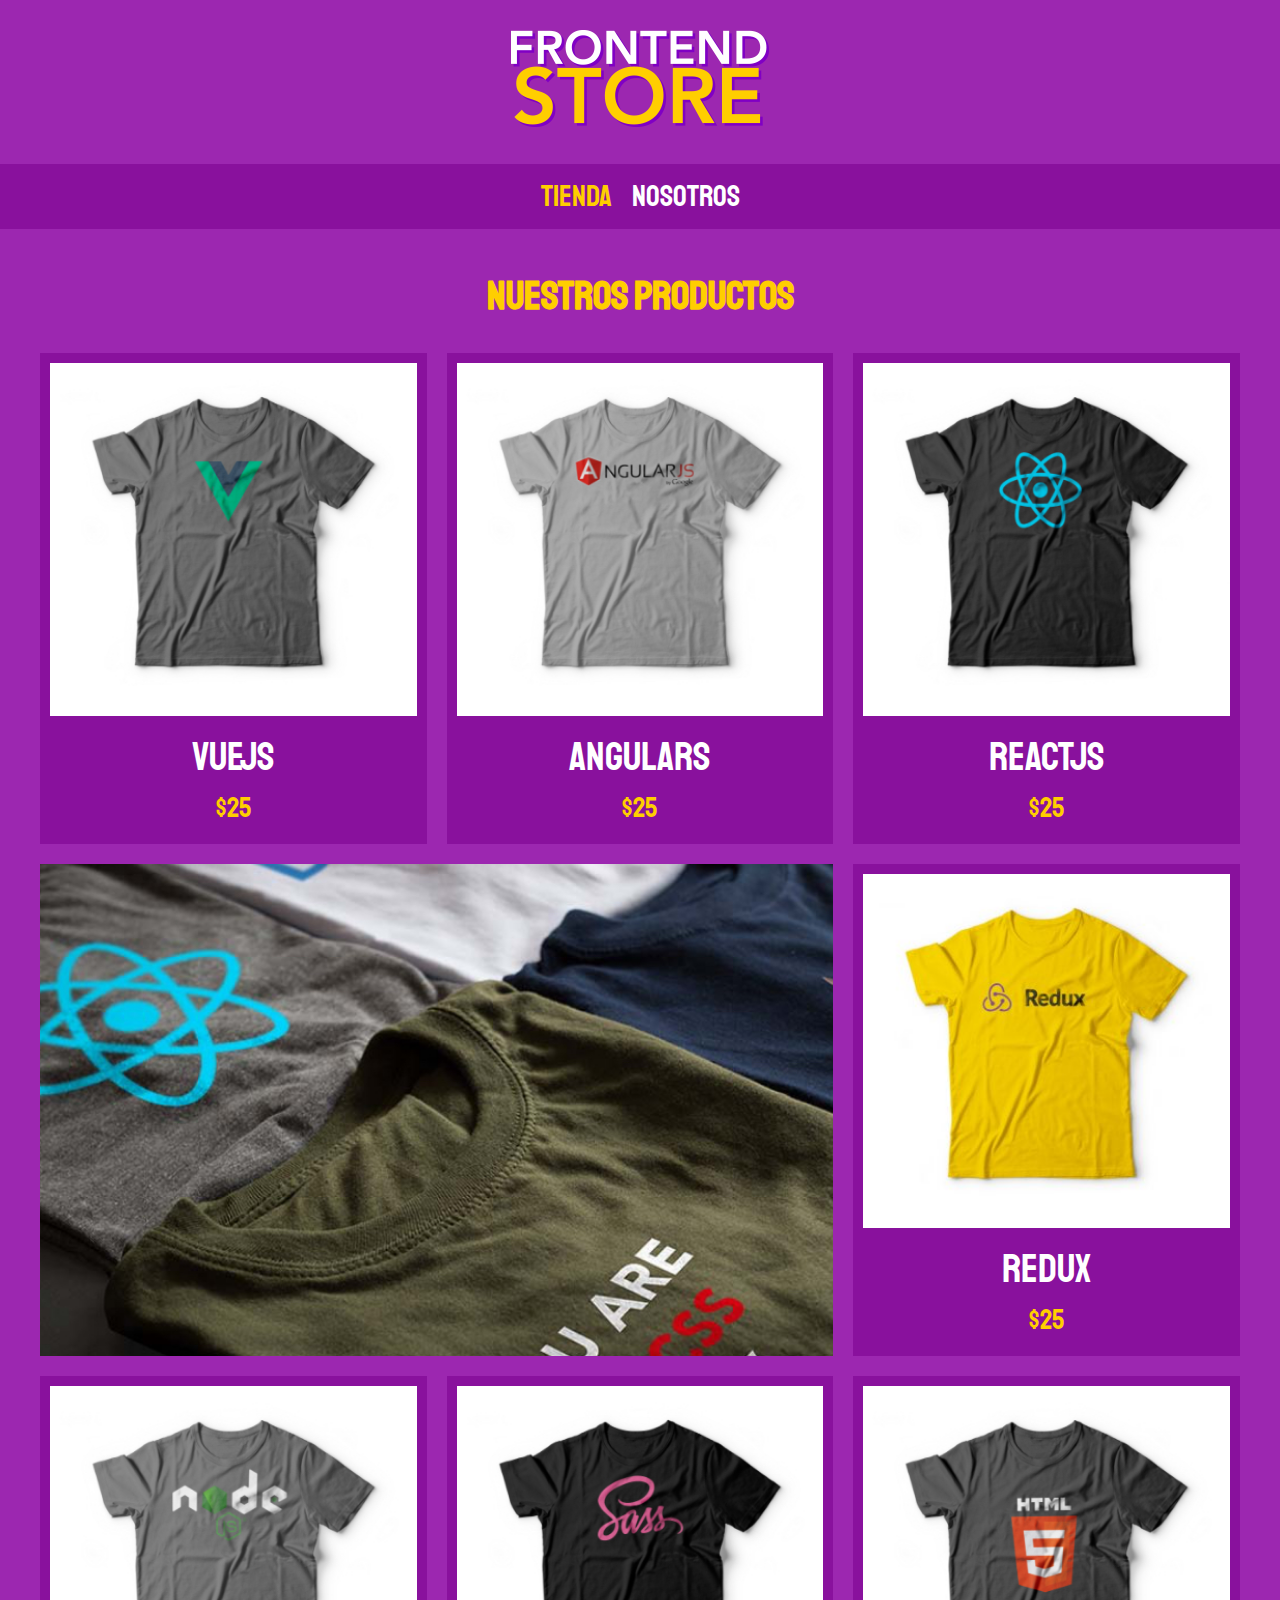
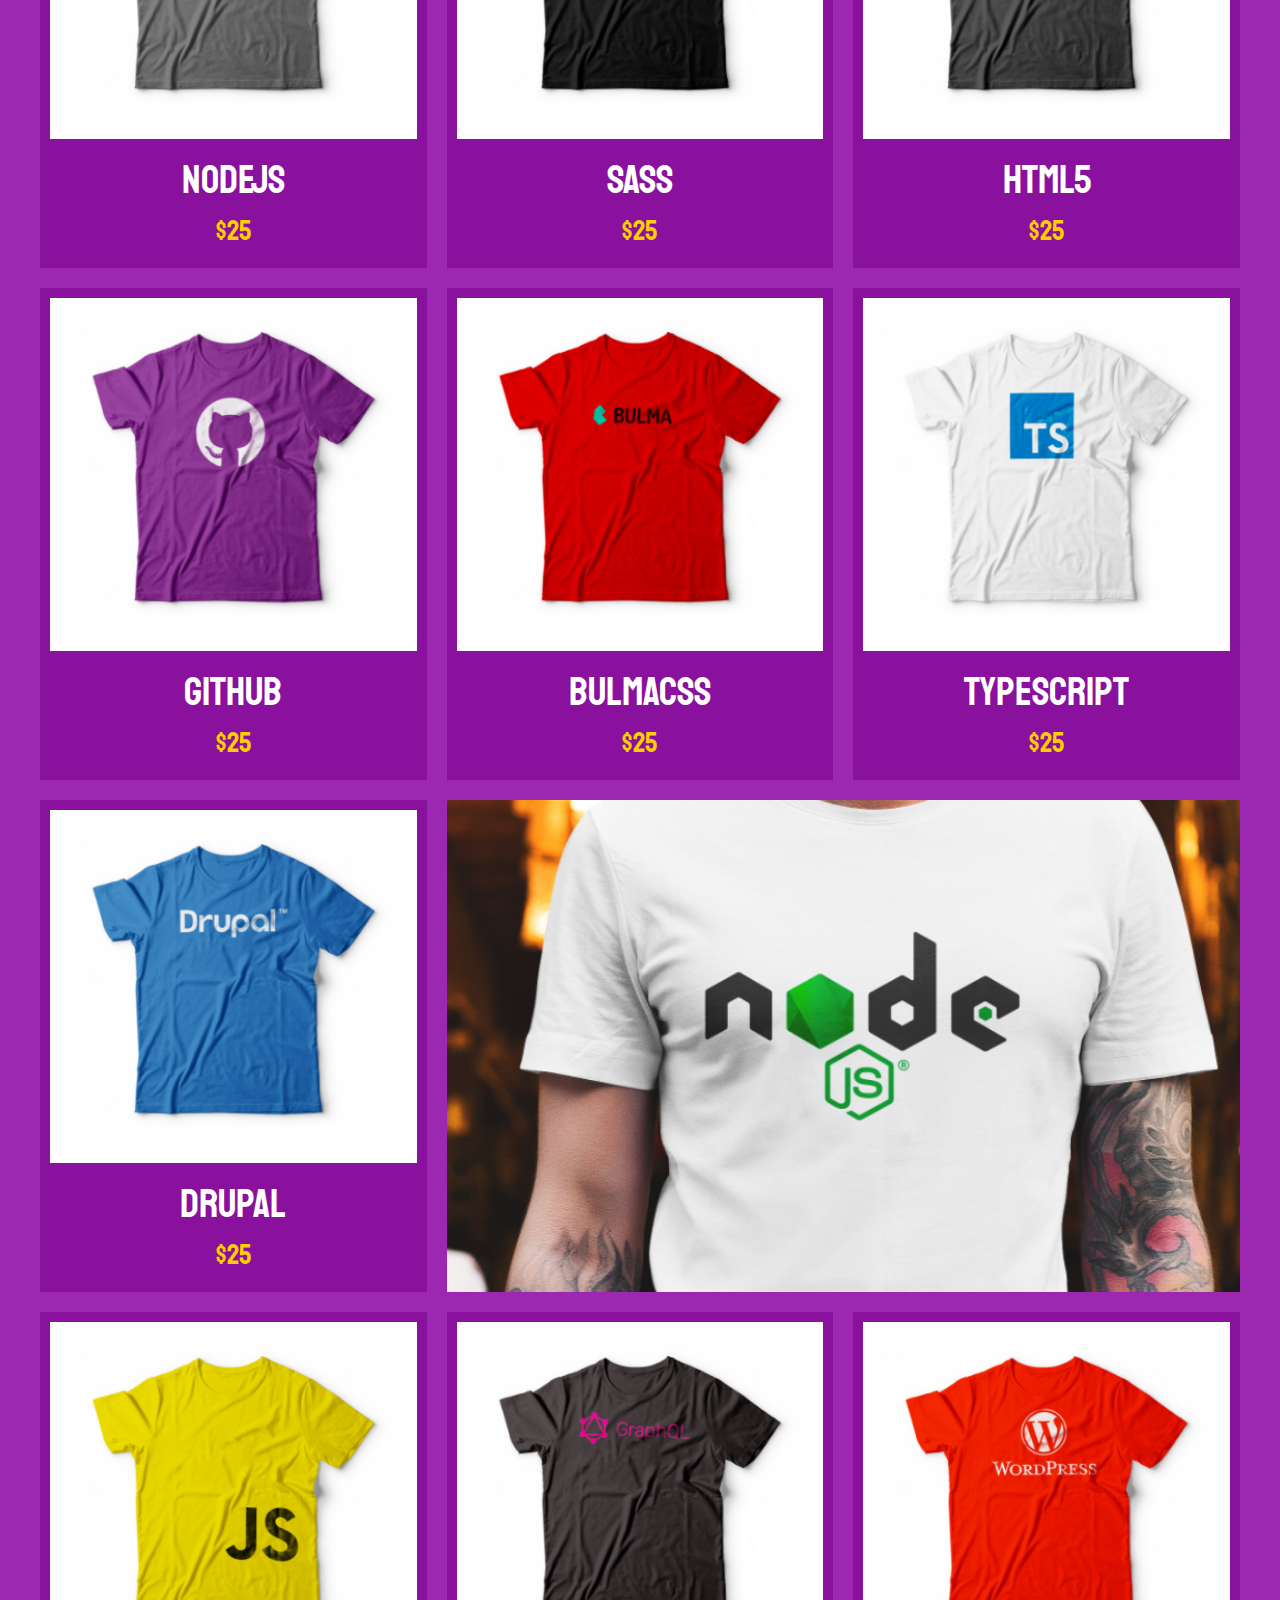
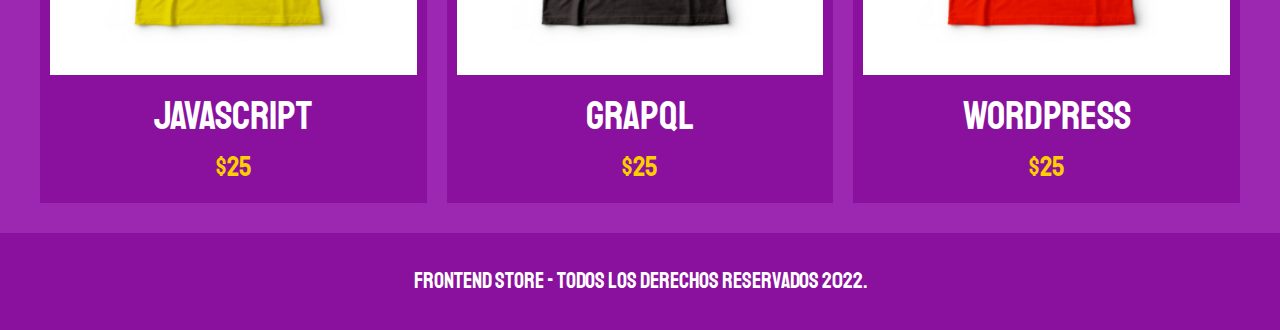
<file: index.html>
<!DOCTYPE html>
<html lang="en">

<head>
    <meta charset="UTF-8">
    <meta http-equiv="X-UA-Compatible" content="IE=edge">
    <meta name="viewport" content="width=device-width, initial-scale=1.0">
    <title>FrontEnd Store</title>
    <link rel="stylesheet" href="css/normalize.css">
    <link href="https://fonts.googleapis.com/css2?family=Staatliches&display=swap" rel="stylesheet">
    <link rel="stylesheet" href="css/style.css">
</head>

<body>
    <header class="header">
        <a href="index.html">
            <img class="header__logo" src="img/logo.png" alt="Logotipo">
        </a>
    </header>

    <nav class="navegacion">
        <a class="navegacion__enlace navegacion__enlace--activo" href="index.html">Tienda</a>
        <a class="navegacion__enlace" href="nosotros.html">Nosotros</a>
    </nav>

    <main class="contenedor">
        <h1>Nuestros Productos</h1>

        <div class="grid">
            <div class="producto">
                <a href="producto.html">
                    <img class="producto__imagen" src="img/1.jpg" alt="imagen camisa">
                    <div class="producto__informacion">
                        <p class="producto__nombre">VueJS</p>
                        <p class="producto__precio">$25</p>
                    </div>
                </a>
            </div>
            <!--.producto-->

            <div class="producto">
                <a href="producto.html">
                    <img class="producto__imagen" src="img/2.jpg" alt="imagen camisa">
                    <div class="producto__informacion">
                        <p class="producto__nombre">AngularS</p>
                        <p class="producto__precio">$25</p>
                    </div>
                </a>
            </div>
            <!--.producto-->

            <div class="producto">
                <a href="producto.html">
                    <img class="producto__imagen" src="img/3.jpg" alt="imagen camisa">
                    <div class="producto__informacion">
                        <p class="producto__nombre">ReactJS</p>
                        <p class="producto__precio">$25</p>
                    </div>
                </a>
            </div>
            <!--.producto-->
            <div class="producto">
                <a href="producto.html">
                    <img class="producto__imagen" src="img/4.jpg" alt="imagen camisa">
                    <div class="producto__informacion">
                        <p class="producto__nombre">Redux</p>
                        <p class="producto__precio">$25</p>
                    </div>
                </a>
            </div>
            <!--.producto-->
            <div class="producto">
                <a href="producto.html">
                    <img class="producto__imagen" src="img/5.jpg" alt="imagen camisa">
                    <div class="producto__informacion">
                        <p class="producto__nombre">NodeJS</p>
                        <p class="producto__precio">$25</p>
                    </div>
                </a>
            </div>
            <!--.producto-->
            <div class="producto">
                <a href="producto.html">
                    <img class="producto__imagen" src="img/6.jpg" alt="imagen camisa">
                    <div class="producto__informacion">
                        <p class="producto__nombre">SASS</p>
                        <p class="producto__precio">$25</p>
                    </div>
                </a>
            </div>
            <!--.producto-->
            <div class="producto">
                <a href="producto.html">
                    <img class="producto__imagen" src="img/7.jpg" alt="imagen camisa">
                    <div class="producto__informacion">
                        <p class="producto__nombre">HTML5</p>
                        <p class="producto__precio">$25</p>
                    </div>
                </a>
            </div>
            <!--.producto-->
            <div class="producto">
                <a href="producto.html">
                    <img class="producto__imagen" src="img/8.jpg" alt="imagen camisa">
                    <div class="producto__informacion">
                        <p class="producto__nombre">Github</p>
                        <p class="producto__precio">$25</p>
                    </div>
                </a>
            </div>
            <!--.producto-->
            <div class="producto">
                <a href="producto.html">
                    <img class="producto__imagen" src="img/9.jpg" alt="imagen camisa">
                    <div class="producto__informacion">
                        <p class="producto__nombre">BulmaCSS</p>
                        <p class="producto__precio">$25</p>
                    </div>
                </a>
            </div>
            <!--.producto-->
            <div class="producto">
                <a href="producto.html">
                    <img class="producto__imagen" src="img/10.jpg" alt="imagen camisa">
                    <div class="producto__informacion">
                        <p class="producto__nombre">TypeScript</p>
                        <p class="producto__precio">$25</p>
                    </div>
                </a>
            </div>
            <!--.producto-->
            <div class="producto">
                <a href="producto.html">
                    <img class="producto__imagen" src="img/11.jpg" alt="imagen camisa">
                    <div class="producto__informacion">
                        <p class="producto__nombre">Drupal</p>
                        <p class="producto__precio">$25</p>
                    </div>
                </a>
            </div>
            <!--.producto-->
            <div class="producto">
                <a href="producto.html">
                    <img class="producto__imagen" src="img/12.jpg" alt="imagen camisa">
                    <div class="producto__informacion">
                        <p class="producto__nombre">JavaScript</p>
                        <p class="producto__precio">$25</p>
                    </div>
                </a>
            </div>
            <!--.producto-->
            <div class="producto">
                <a href="producto.html">
                    <img class="producto__imagen" src="img/13.jpg" alt="imagen camisa">
                    <div class="producto__informacion">
                        <p class="producto__nombre">GrapQL</p>
                        <p class="producto__precio">$25</p>
                    </div>
                </a>
            </div>
            <!--.producto-->
            <div class="producto">
                <a href="producto.html">
                    <img class="producto__imagen" src="img/14.jpg" alt="imagen camisa">
                    <div class="producto__informacion">
                        <p class="producto__nombre">WordPress</p>
                        <p class="producto__precio">$25</p>
                    </div>

                </a>
            </div>
            <!--.producto-->


            <div class="grafico grafico--camisas"></div>
            <div class="grafico grafico--node"></div>

        </div>
    </main>

    <footer class="footer">
        <p class="footer__texto">FrontEnd Store - Todos los Derechos Reservados 2022.</p>
    </footer>

</body>

</html>
</file>
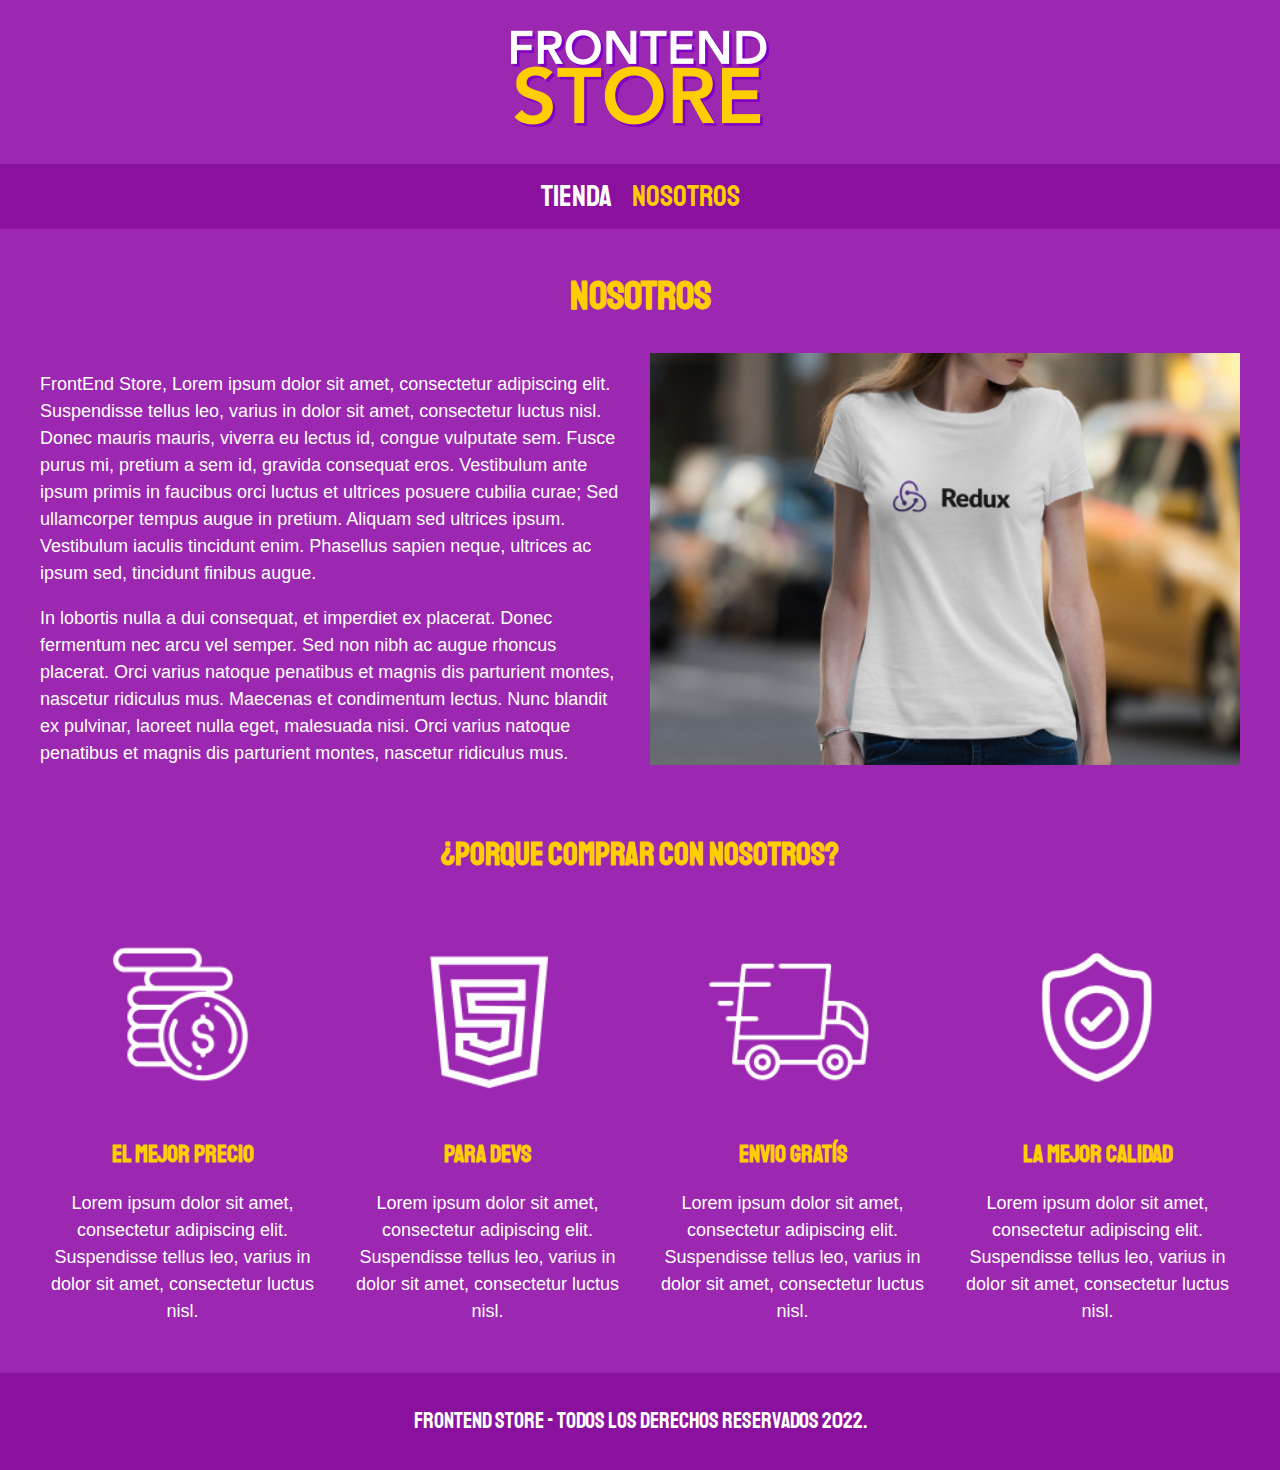
<file: nosotros.html>
<!DOCTYPE html>
<html lang="en">

<head>
    <meta charset="UTF-8">
    <meta http-equiv="X-UA-Compatible" content="IE=edge">
    <meta name="viewport" content="width=device-width, initial-scale=1.0">
    <title>FrontEnd Store</title>
    <link rel="stylesheet" href="css/normalize.css">
    <link href="https://fonts.googleapis.com/css2?family=Staatliches&display=swap" rel="stylesheet">
    <link rel="stylesheet" href="css/style.css">
</head>

<body>
    <header class="header">
        <a href="index.html"> <img class="header__logo" src="img/logo.png" alt="Logotipo"> </a>
    </header>

    <nav class="navegacion">
        <a class="navegacion__enlace" href="index.html">Tienda</a>
        <a class="navegacion__enlace navegacion__enlace--activo" href="nosotros.html">Nosotros</a>
    </nav>

    <main class="contenedor">
        <h1>Nosotros</h1>
        <div class="nosotros">
            <div class="nosotro__contenido">
                <p>FrontEnd Store, Lorem ipsum dolor sit amet, consectetur adipiscing elit. Suspendisse tellus leo,
                    varius in dolor sit amet, consectetur luctus nisl. Donec mauris mauris, viverra eu lectus id, congue
                    vulputate sem. Fusce purus mi, pretium a sem id, gravida consequat eros. Vestibulum ante ipsum
                    primis in faucibus orci luctus et ultrices posuere cubilia curae; Sed ullamcorper tempus augue in
                    pretium. Aliquam sed ultrices ipsum. Vestibulum iaculis tincidunt enim. Phasellus sapien neque,
                    ultrices ac ipsum sed, tincidunt finibus augue.</p>
                <p>In lobortis nulla a dui consequat, et imperdiet ex placerat. Donec fermentum nec arcu vel semper. Sed
                    non nibh ac augue rhoncus placerat. Orci varius natoque penatibus et magnis dis parturient montes,
                    nascetur ridiculus mus. Maecenas et condimentum lectus. Nunc blandit ex pulvinar, laoreet nulla
                    eget, malesuada nisi. Orci varius natoque penatibus et magnis dis parturient montes, nascetur
                    ridiculus mus.</p>
            </div>
            <img class="nosotros__imagen" src="img/nosotros.jpg" alt="imagen nosotros">
        </div>
    </main>

    <section class="contenedor comprar">
        <h2 class="comprar__titulo">¿Porque comprar con nosotros?</h2>

        <div class="bloques">
            <div class="bloque">
                <img class="bloque__imagen" src="img/icono_1.png" alt="porque comprar">
                <h3 class="bloque__titulo">El Mejor Precio</h3>
                <p>Lorem ipsum dolor sit amet, consectetur adipiscing elit. Suspendisse tellus leo, varius in dolor sit
                    amet, consectetur luctus nisl.</p>
            </div> <!--.bloque-->
            
            <div class="bloque">
                <img class="bloque__imagen" src="img/icono_2.png" alt="porque comprar">
                <h3 class="bloque__titulo">Para Devs</h3>
                <p>Lorem ipsum dolor sit amet, consectetur adipiscing elit. Suspendisse tellus leo, varius in dolor sit
                    amet, consectetur luctus nisl.</p>
            </div> <!--.bloque-->
           
            <div class="bloque">
                <img class="bloque__imagen" src="img/icono_3.png" alt="porque comprar">
                <h3 class="bloque__titulo">Envio Gratís</h3>
                <p>Lorem ipsum dolor sit amet, consectetur adipiscing elit. Suspendisse tellus leo, varius in dolor sit
                    amet, consectetur luctus nisl.</p>
            </div> <!--.bloque-->
            
            <div class="bloque">
                <img class="bloque__imagen" src="img/icono_4.png" alt="porque comprar">
                <h3 class="bloque__titulo">La Mejor Calidad</h3>
                <p>Lorem ipsum dolor sit amet, consectetur adipiscing elit. Suspendisse tellus leo, varius in dolor sit amet, consectetur luctus nisl.</p>
            </div> <!--.bloque-->  
        </div><!--.bloques-->
    </section>

    <footer class="footer">
        <p class="footer__texto">FrontEnd Store - Todos los Derechos Reservados 2022.</p>
    </footer>

</body>

</html>
</file>
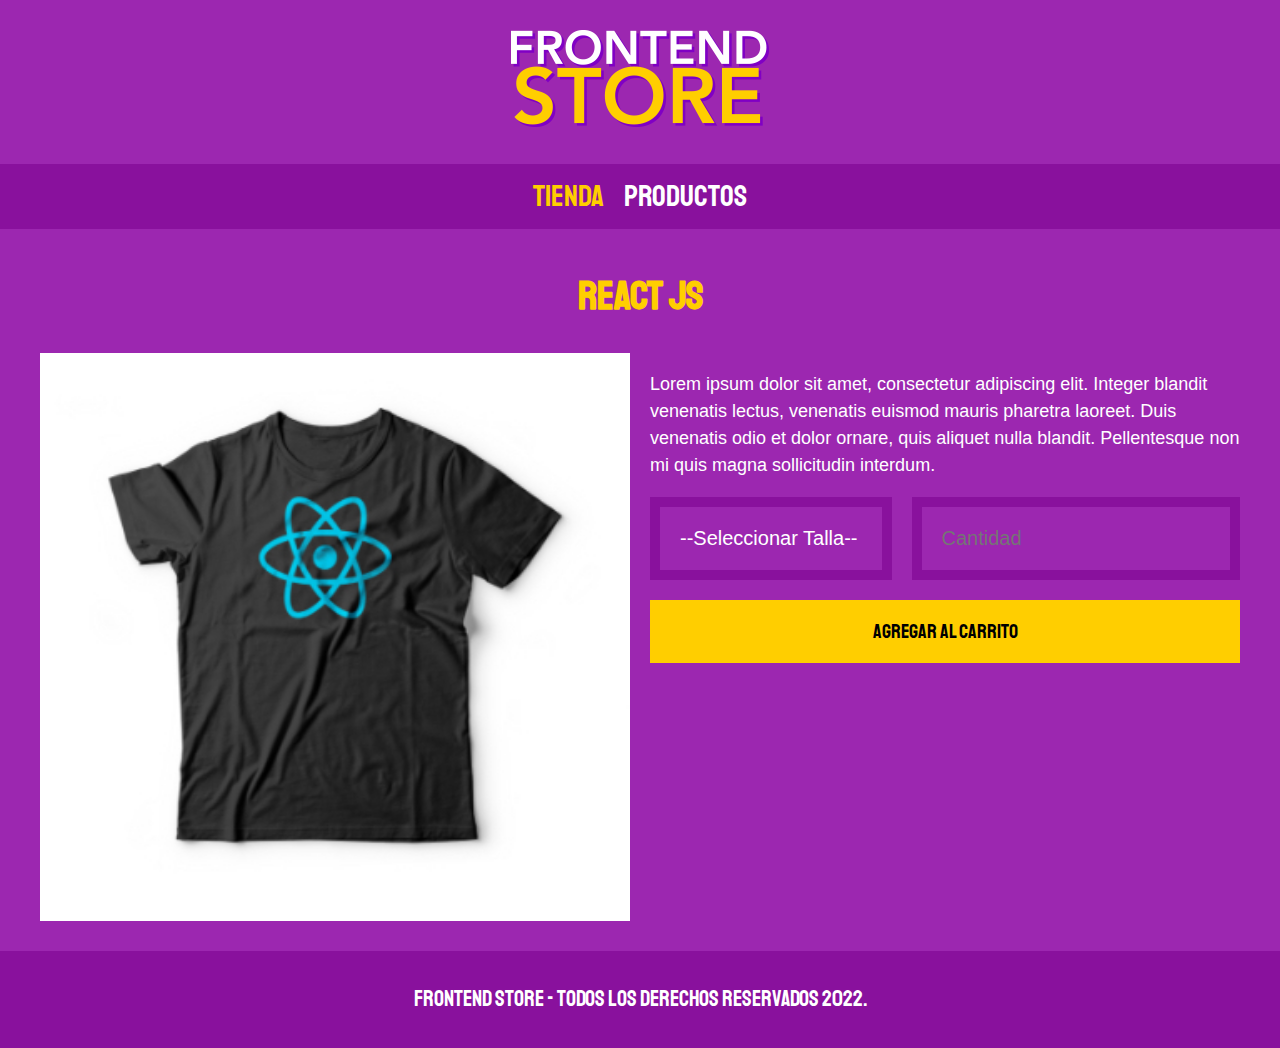
<file: producto.html>
<!DOCTYPE html>
<html lang="en">

<head>
    <meta charset="UTF-8">
    <meta http-equiv="X-UA-Compatible" content="IE=edge">
    <meta name="viewport" content="width=device-width, initial-scale=1.0">
    <title>FrontEnd Store</title>
    <link rel="stylesheet" href="css/normalize.css">
    <link href="https://fonts.googleapis.com/css2?family=Staatliches&display=swap" rel="stylesheet">
    <link rel="stylesheet" href="css/style.css">
</head>

<body>
    <header class="header">
        <a href="index.html">
            <img class="header__logo" src="img/logo.png" alt="Logotipo">
        </a>
    </header>

    <nav class="navegacion">
        <a class="navegacion__enlace navegacion__enlace--activo" href="index.html">Tienda</a>
        <a class="navegacion__enlace" href="nosotros.html">Productos</a>
    </nav>

    <main class="contenedor">
        <h1>React JS</h1>
        <div class="camisa">
            <img class="camisa__imagen" src="img/3.jpg" alt="Imagen del Producto">

            <div class="camisa__contenido">
                <p>Lorem ipsum dolor sit amet, consectetur adipiscing elit. Integer blandit venenatis lectus, venenatis
                    euismod mauris pharetra laoreet. Duis venenatis odio et dolor ornare, quis aliquet nulla blandit.
                    Pellentesque non mi quis magna sollicitudin interdum.</p>

                <form class="formulario">
                    <!--.El formulario es diferente a los inputs, aqui se crea con (option)-->
                    <select class="formulario__campo">
                        <option disabled selected>--Seleccionar Talla--</option>
                        <option>Pequeña</option>
                        <option>Mediana</option>
                        <option>Grande</option>
                    </select>
                    <input class="formulario__campo" type="number" placeholder="Cantidad" min="1">
                    <input class="formulario__submit" type="submit" value="Agregar al Carrito">
                </form>
            </div>

        </div>
    </main>

    <footer class="footer">
        <p class="footer__texto">FrontEnd Store - Todos los Derechos Reservados 2022.</p>
    </footer>

</body>

</html>
</file>
<file: css/style.css>
:root {
    --primario: #9c27b0;
    --primarioOscuro: #89119d;
    --secundario: #ffce00;
    --secundarioOscuro: rgb(233, 287, 2);
    --blanco: #fff;
    --negro: #000;
    --fuentePrincipal: 'Staatliches', cursive;
}

html {
    box-sizing: border-box;
    font-size: 62.5%;
}

*, *:before, *:after {
    box-sizing: inherit;
}

/**Globales**/

body {
    background-color: var(--primario);
    font-size: 1.6rem;
    line-height: 1.5;
}

p {
    font-size: 1.8rem;
    font-family: Arial, Helvetica, sans-serif;
    color: var(--blanco);
}

a {
    text-decoration: none;
}

img {
    width: 100%;
}

.contenedor {
    max-width: 120rem;
    margin: 0 auto;
    padding: 1rem 0;
}

h1, h2, h3 {
    text-align: center;
    color: var(--secundario);
    font-family: var(--fuentePrincipal);
}

h1 {
    font-size: 4rem;
}

h2 {
    font-size: 3.2rem;
}

h3 {
    font-size: 2.4rem;
}

/** header **/

.header {
    display: flex;
    justify-content: center;
}

.header__logo {
    margin: 3rem 0;
}

/**Footer**/

.footer {
    background-color: var(--primarioOscuro);
    padding: 1rem 0;
    margin-top: 2rem;
}

.footer__texto {
    font-family: var(--fuentePrincipal);
    text-align: center;
    font-size: 2.2rem;
}

/** Navegacion **/

.navegacion {
    background-color: var(--primarioOscuro);
    padding: 1rem 0;
    display: flex;
    justify-content: center;
    gap: 2rem;
}

.navegacion__enlace {
    font-family: var(--fuentePrincipal);
    color: var(--blanco);
    font-size: 3rem;
}

.navegacion__enlace--activo, .navegacion__enlace:hover {
    color: var(--secundario);
}

/**Grid**/

.grid {
    display: grid;
    grid-template-columns: repeat(2, 1fr);
    gap: 2rem;
}

@media (min-width: 768px) {
    .grid {
        grid-template-columns: repeat(3, 1fr);
    }
}

/**Productos**/

.producto {
    background-color: var(--primarioOscuro);
    padding: 1rem;
}

.producto__nombre {
    font-size: 4rem;
}

.producto__precio {
    font-size: 2.8rem;
    color: var(--secundario);
}

.producto__nombre, .producto__precio {
    font-family: var(--fuentePrincipal);
    margin: 1rem 0;
    text-align: center;
    line-height: 1.2;
}

/**Gragicos**/

.grafico {
    min-height: 30rem;
    background-repeat: no-repeat;
    background-size: cover;
    grid-column: 1 / 3;
}

.grafico--camisas {
    grid-row: 2 / 3;
    background-image: url(../img/grafico1.jpg);
}

.grafico--node {
    background-image: url(../img/grafico2.jpg);
    grid-row: 8 / 9;
}

@media (min-width: 768px) {
    .grafico--node {
        grid-row: 5 / 6;
        grid-column: 2 / 4;
    }
}

/**Nosotros **/

.nosotros {
    display: grid;
    grid-template-rows: repeat(2, auto);
}

@media (min-width: 768px) {
    .nosotros {
        grid-template-columns: repeat(2, 1fr);
        column-gap: 2rem;
    }
}

.nosotros__imagen {
    grid-row: 1 / 2;
}

@media (min-width: 768px) {
    .nosotros__imagen {
        grid-column: 2 / 3;
    }
}

/**Bloques**/

.bloques {
    display: grid;
    grid-template-columns: repeat(2, 1fr);
    gap: 2rem;
}

@media (min-width: 768px) {
    .bloques {
        grid-template-columns: repeat(4, 1fr);
    }
}

.bloque {
    text-align: center;
}

.bloque__titulo {
    margin: 0;
}

/** Pagina del Producto **/

@media (min-width: 768px) {
    .camisa {
        display: grid;
        grid-template-columns: repeat(2, 1fr);
        column-gap: 2rem;
    }
}

.formulario {
    display: grid;
    grid-template-columns: (2, 1fr);
    gap: 2rem;
}

.formulario__campo {
    border: 1rem solid var(--primarioOscuro);
    /** es mejor poner los border todo en uno y no ponerlo por bloques para no repetir codigo **/
    background-color: transparent;
    color: var(--blanco);
    font-size: 2rem;
    font-family: Arial, Helvetica, sans-serif;
    padding: 2rem;
    appearance: none;
}

.formulario__submit {
    background-color: var(--secundario);
    border: none;
    font-size: 2rem;
    font-family: var(--fuentePrincipal);
    padding: 2rem;
    transition: background-color .3s ease;
    grid-column: 1 / 3; /** Animacion en el formulario: ease y otros **/
}

.formulario__submit:hover {
    cursor: pointer;
    background-color: var(--secundarioOscuro);
}
</file>
